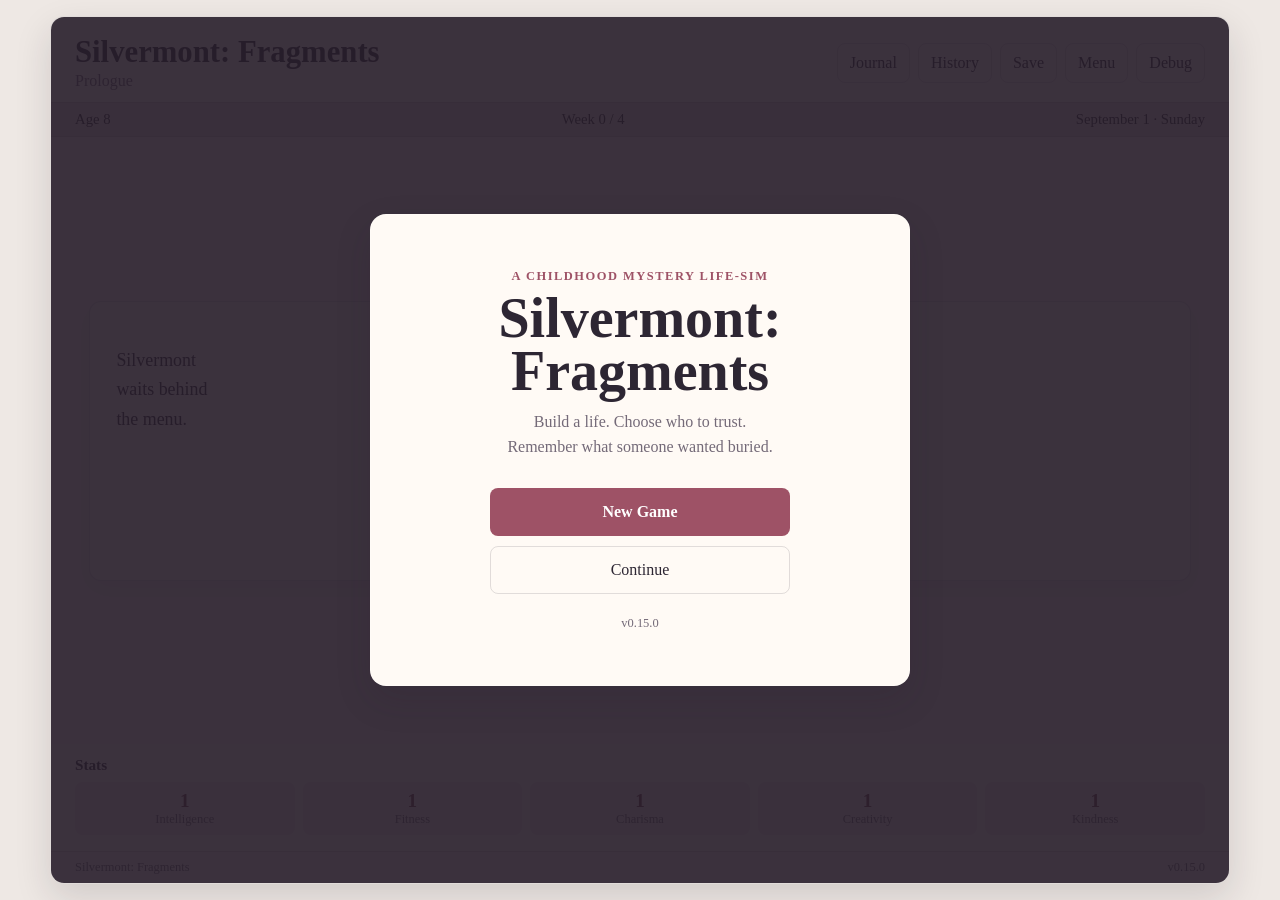
<file: index.html>
<!DOCTYPE html>
<html lang="en">
<head>
  <meta charset="UTF-8" />
  <meta name="viewport" content="width=device-width, initial-scale=1.0, viewport-fit=cover" />
  <meta name="description" content="Silvermont: Fragments — a text-based otome life-sim vertical slice." />
  <title>Silvermont: Fragments</title>
  <link rel="stylesheet" href="css/style.css" />
  <link rel="stylesheet" href="css/v080_patch.css" />
</head>
<body>
  <main id="game" class="game-shell">
    <header class="topbar">
      <div><h1>Silvermont: Fragments</h1><p id="chapterLabel">Prologue</p></div>
      <div class="topbar-actions">
        <button id="historyBtn" class="ghost-btn" type="button">History</button>
        <button id="saveBtn" class="ghost-btn" type="button">Save</button>
        <button id="menuBtn" class="ghost-btn" type="button">Menu</button>
      </div>
    </header>

    <section class="status-strip" aria-label="Game status">
      <span id="ageLabel">Age 8</span><span id="weekLabel">Week 0 / 4</span><span id="dayLabel">September 1 · Sunday</span>
    </section>

    <section class="story-stage" id="vnStage">
      <div id="dialoguePanel" class="dialogue-panel" tabindex="0" role="region" aria-label="Dialogue">
        <aside id="portrait" class="speaker-portrait hidden" aria-label="Speaker portrait"><div id="portraitPixel" class="pixel-portrait" aria-hidden="true"></div></aside>
        <div class="dialogue-content"><div id="speakerName" class="speaker-name"></div><p id="dialogueText">Silvermont waits behind the menu.</p><div id="choiceArea" class="choice-area"></div></div>
      </div>
    </section>

    <section id="mainMenuScreen" class="modal-screen menu-screen" aria-modal="true" role="dialog" aria-labelledby="mainMenuTitle">
      <div class="menu-card">
        <p class="menu-kicker">A childhood mystery life-sim</p><h2 id="mainMenuTitle">Silvermont: Fragments</h2>
        <p class="menu-copy">Build a life. Choose who to trust. Remember what someone wanted buried.</p>
        <div class="menu-actions">
          <button id="newGameMenuBtn" class="primary-btn menu-primary" type="button">New Game</button>
          <button id="continueMenuBtn" class="ghost-btn menu-secondary" type="button">Continue</button>
        </div>
        <span id="menuVersionLabel" class="menu-version">v0.11.0</span>
      </div>
    </section>

    <section id="creatorScreen" class="modal-screen hidden" aria-modal="true" role="dialog" aria-labelledby="creatorTitle">
      <div class="modal-card creator-card">
        <div class="modal-heading"><div><h2 id="creatorTitle">Create the protagonist</h2><p>Female protagonist canon; pronouns are selectable. Surname: <strong>Evans</strong>.</p></div><span id="traitPointsBadge" class="points-badge">3 points remaining</span></div>
        <div class="creator-grid">
          <fieldset><legend>Identity</legend>
            <label>First name<input id="firstNameInput" type="text" maxlength="20" placeholder="Lilianna" /></label>
            <label>Pronouns<select id="pronounsSelect"><option value="she">She / Her</option><option value="he">He / Him</option><option value="they">They / Them</option></select></label>
            <div class="form-row two">
              <label>Birth month<select id="birthMonthSelect"><option value="1">January</option><option value="2">February</option><option value="3">March</option><option value="4">April</option><option value="5">May</option><option value="6">June</option><option value="7">July</option><option value="8">August</option><option value="9" selected>September</option><option value="10">October</option><option value="11">November</option><option value="12">December</option></select></label>
              <label>Birth day<select id="birthDaySelect"></select></label>
            </div>
          </fieldset>
          <fieldset><legend>Appearance</legend><div class="form-row two">
            <label>Hair color<select id="hairColorSelect"><option>Black</option><option selected>Dark Brown</option><option>Brown</option><option>Auburn</option><option>Blonde</option></select></label>
            <label>Hair style<select id="hairStyleSelect"><option>Short</option><option>Bob</option><option selected>Shoulder-length</option><option>Long</option><option>Curly</option></select></label>
            <label>Eye color<select id="eyeColorSelect"><option selected>Brown</option><option>Hazel</option><option>Green</option><option>Blue</option><option>Gray</option></select></label>
            <label>Skin tone<select id="skinToneSelect"><option>Fair</option><option>Light</option><option selected>Medium</option><option>Tan</option><option>Deep</option></select></label>
            <label>Height impression<select id="heightSelect"><option>Petite</option><option selected>Average</option><option>Tall</option></select></label>
            <label>Build impression<select id="buildSelect"><option>Slim</option><option selected>Average</option><option>Sturdy</option><option>Athletic</option></select></label>
          </div><p class="form-note">Appearance changes flavor text only.</p></fieldset>
        </div>
        <fieldset><legend>Emotional state <span class="legend-note">Choose one · free</span></legend><div id="emotionChoices" class="option-grid four">
          <label class="select-card"><input type="radio" name="emotion" value="Calm" checked /><span><strong>Calm</strong><small>Steady under pressure</small></span></label>
          <label class="select-card"><input type="radio" name="emotion" value="Anxious" /><span><strong>Anxious</strong><small>Alert to uncertainty</small></span></label>
          <label class="select-card"><input type="radio" name="emotion" value="Guarded" /><span><strong>Guarded</strong><small>Slow to trust</small></span></label>
          <label class="select-card"><input type="radio" name="emotion" value="Curious" /><span><strong>Curious</strong><small>Drawn to questions</small></span></label>
        </div></fieldset>
        <div class="creator-grid traits-grid">
          <fieldset><legend>Positive traits <span class="legend-note">Cost 1 point each</span></legend><div id="positiveTraitChoices" class="trait-list"><label><input type="checkbox" value="Studious" /><span>Studious</span></label><label><input type="checkbox" value="Sociable" /><span>Sociable</span></label><label><input type="checkbox" value="Creative" /><span>Creative</span></label><label><input type="checkbox" value="Athletic" /><span>Athletic</span></label><label><input type="checkbox" value="Compassionate" /><span>Compassionate</span></label></div></fieldset>
          <fieldset><legend>Negative traits <span class="legend-note">Refund 1 point · max 2</span></legend><div id="negativeTraitChoices" class="trait-list"><label><input type="checkbox" value="Shy" /><span>Shy</span></label><label><input type="checkbox" value="Impulsive" /><span>Impulsive</span></label><label><input type="checkbox" value="Stubborn" /><span>Stubborn</span></label><label><input type="checkbox" value="Sensitive" /><span>Sensitive</span></label><label><input type="checkbox" value="Distractible" /><span>Distractible</span></label></div></fieldset>
        </div>
        <p id="creatorError" class="form-error hidden" role="alert"></p><button id="confirmCharacterBtn" class="primary-btn" type="button">Begin Story</button>
      </div>
    </section>

    <section id="plannerScreen" class="modal-screen hidden" aria-modal="true" role="dialog"><div class="modal-card wide">
      <div class="modal-heading"><div><h2 id="plannerTitle">Plan Week 1</h2><p>Choose one weekday focus, one Saturday focus, and one Sunday focus. Outcomes: 15% Great · 65% Success · 20% Fail (−1 max).</p></div><span class="weekend-badge">Weekend gains ×2</span></div>
      <div class="planner-grid"><div><h3>Monday–Friday</h3><div id="weekdayChoices" class="activity-list"></div></div><div><h3>Saturday</h3><div id="saturdayChoices" class="activity-list"></div></div><div><h3>Sunday</h3><div id="sundayChoices" class="activity-list"></div></div></div>
      <div id="plannerPreview" class="planner-preview">Select all three focuses.</div><button id="beginWeekBtn" class="primary-btn" type="button" disabled>Begin Week</button>
    </div></section>

    <section id="dayResolutionScreen" class="modal-screen hidden" aria-modal="true" role="dialog" aria-labelledby="resolutionTitle"><div class="modal-card resolution-card">
      <div class="modal-heading"><div><h2 id="resolutionTitle">Week in progress</h2><p id="resolutionDate">September 1 · Sunday</p></div><button id="skipResolutionBtn" class="ghost-btn" type="button">Skip</button></div>
      <div class="pixel-loading" aria-hidden="true"><span></span><span></span><span></span><span></span><span></span><span></span><span></span><span></span><span></span><span></span><span></span><span></span><span></span><span></span><span></span><span></span><span></span><span></span><span></span><span></span></div>
      <div class="resolution-readout"><span id="resolutionIcon" class="resolution-icon outcome-success" aria-hidden="true">👍</span><strong id="resolutionActivity">Study</strong><span id="resolutionOutcome">Success</span><b id="resolutionGain">+2 Intelligence</b></div>
      <div id="resolutionProgress" class="resolution-progress" aria-label="Week progress"></div>
    </div></section>

    <section id="summaryScreen" class="modal-screen hidden" aria-modal="true" role="dialog"><div class="modal-card wide"><h2 id="summaryTitle">Week Summary</h2><div id="summaryResults" class="summary-results"></div><div id="statChanges" class="stat-changes"></div><button id="continueSummaryBtn" class="primary-btn" type="button">Continue</button></div></section>
    <section id="historyScreen" class="modal-screen hidden" aria-modal="true" role="dialog"><div class="modal-card history-card"><div class="modal-heading"><div><h2>Dialogue History</h2><p>Previous spoken and narrated lines from this playthrough.</p></div><button id="closeHistoryBtn" class="ghost-btn" type="button">Close</button></div><div id="historyList" class="history-list" aria-live="polite"></div></div></section>
    <section id="statsPanel" class="stats-panel" aria-label="Stats"><h2>Stats</h2><div id="statsGrid" class="stats-grid"></div></section>
    <footer><span>Silvermont: Fragments</span><span id="versionLabel">v0.11.0</span></footer>
  </main>

  <script src="js/config.js"></script>
  <script src="js/events_major.js"></script>
  <script src="js/events_home.js"></script>
  <script src="js/events_social.js"></script>
  <script src="js/events_world.js"></script>
  <script src="js/story.js"></script>
  <script src="js/core.js"></script>
  <script src="js/game.js"></script>
  <script src="js/v080_runtime_patch.js"></script>
  <script src="js/v010_finalize.js"></script>
  <script src="js/v010_schedule_guard.js"></script>
  <script src="js/v011_features.js"></script>
  <script src="js/v011_finalize.js"></script>
</body>
</html>
</file>
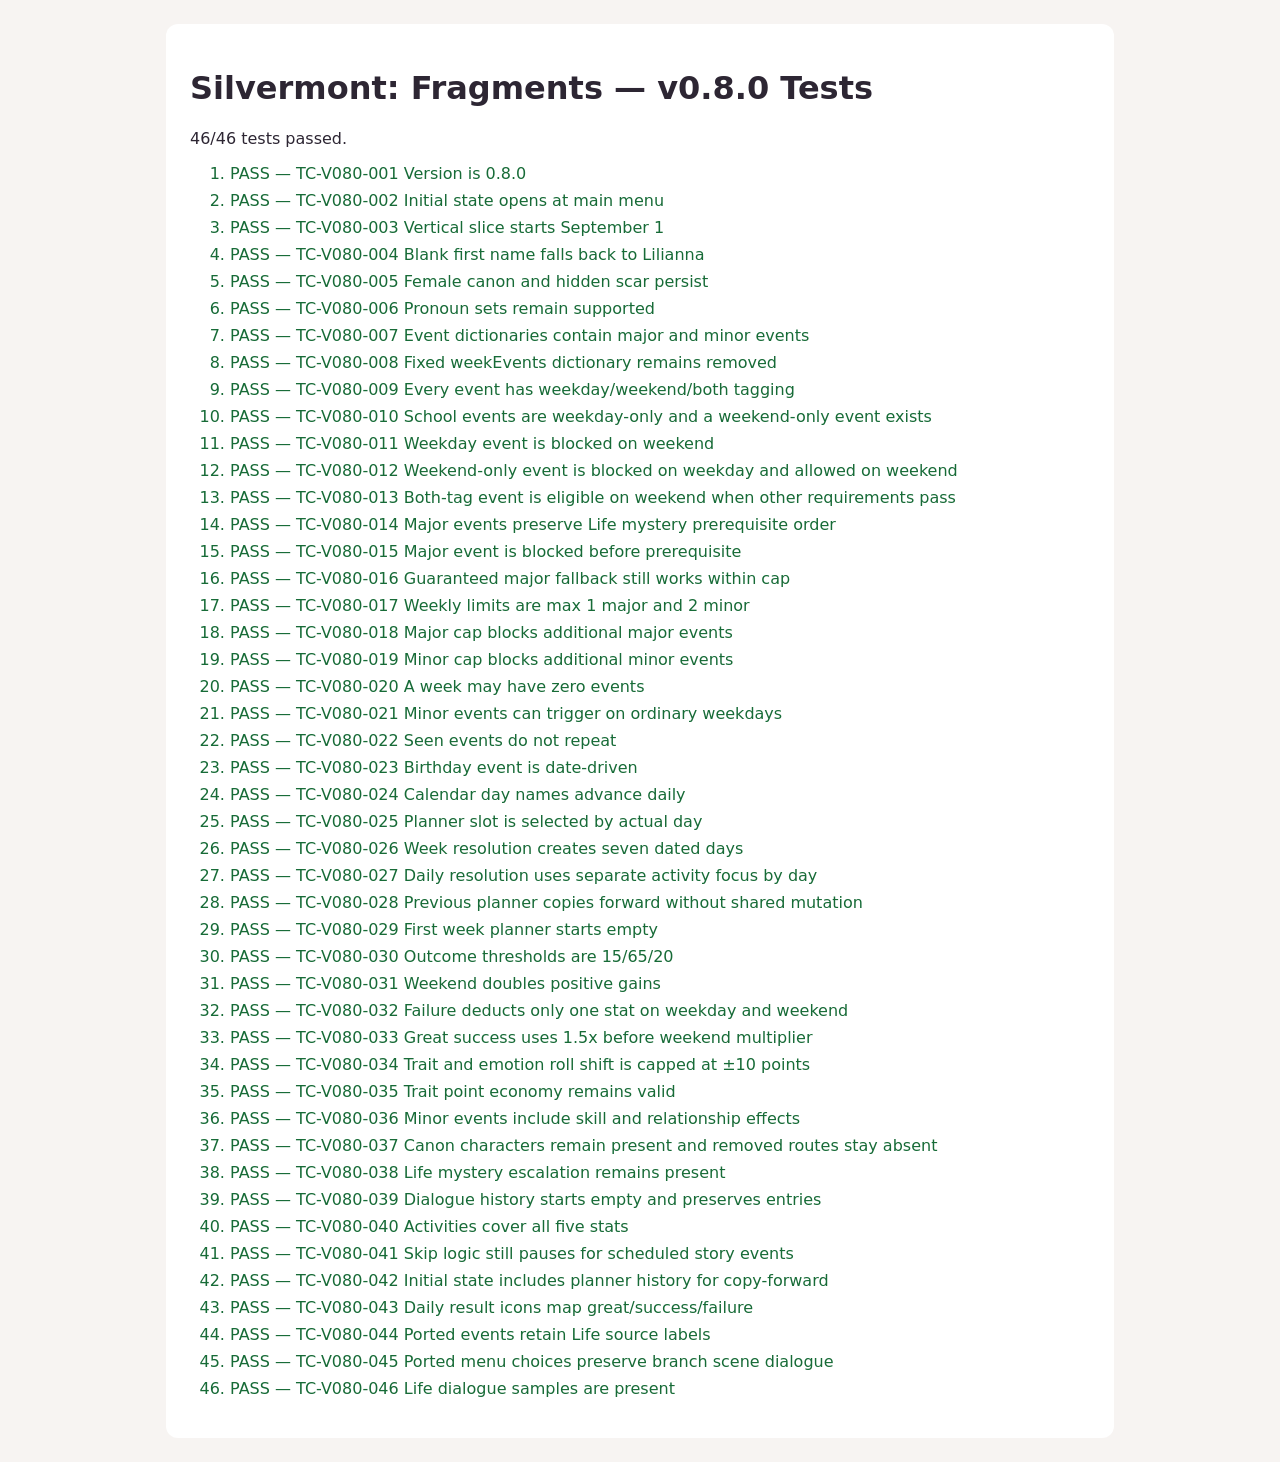
<file: tests.html>
<!DOCTYPE html>
<html lang="en">
<head>
  <meta charset="UTF-8" />
  <meta name="viewport" content="width=device-width, initial-scale=1.0" />
  <title>Silvermont v0.8.0 Tests</title>
  <style>
    body { font-family: system-ui, sans-serif; margin: 24px; background: #f7f4f2; color: #2d2633; }
    main { max-width: 900px; margin: auto; background: white; padding: 24px; border-radius: 12px; }
    .pass { color: #176b37; }
    .fail { color: #a22424; }
    li { margin: 8px 0; }
  </style>
</head>
<body>
  <main>
    <h1>Silvermont: Fragments — v0.8.0 Tests</h1>
    <p id="summary">Running...</p>
    <ol id="results"></ol>
  </main>
  <script src="js/events_major.js"></script>
  <script src="js/events_home.js"></script>
  <script src="js/events_social.js"></script>
  <script src="js/events_world.js"></script>
  <script src="js/story.js"></script>
  <script src="js/core.js"></script>
  <script src="js/tests.js"></script>
</body>
</html>
</file>
<file: css/style.css>
:root {
  --ink: #2d2633;
  --muted: #746a78;
  --paper: #fffaf5;
  --panel: #fffdf9;
  --rose: #9e5266;
  --rose-dark: #713949;
  --gold: #c89658;
  --line: rgba(45, 38, 51, 0.14);
  --shadow: 0 14px 36px rgba(35, 25, 42, 0.14);
  --px-skin: #d9a17d;
  --px-hair: #3c2c29;
  --px-eye: #2b252d;
  --px-mouth: #8f4555;
  --px-clothes: #5c6675;
  --px-brow: #4b3530;
  --px-white: #fff8ee;
}

* { box-sizing: border-box; }
html, body { min-height: 100%; }
body {
  margin: 0;
  min-height: 100dvh;
  display: grid;
  place-items: center;
  padding: clamp(0px, 2vw, 16px);
  font-family: Georgia, "Times New Roman", serif;
  color: var(--ink);
  background: #eee8e4;
  overflow: hidden;
}
button, input, select { font: inherit; }
button { cursor: pointer; min-height: 40px; }
button:disabled { cursor: not-allowed; opacity: .5; }
select, input { color: var(--ink); }
h1, h2, h3, p { margin-top: 0; }

.game-shell {
  width: min(1180px, 100%);
  height: min(900px, calc(100dvh - 32px));
  min-height: min(680px, calc(100dvh - 32px));
  display: grid;
  grid-template-rows: auto auto minmax(0, 1fr) auto auto;
  margin: auto;
  background: var(--paper);
  border: 1px solid var(--line);
  border-radius: 14px;
  overflow: hidden;
  box-shadow: var(--shadow);
  position: relative;
}

.topbar, .status-strip, footer {
  display: flex;
  align-items: center;
  justify-content: space-between;
  gap: 12px;
}
.topbar { padding: clamp(12px, 2vw, 18px) clamp(14px, 2.4vw, 24px) 12px; background: var(--panel); }
h1 { font-size: clamp(1.2rem, 2.4vw, 2rem); margin-bottom: 2px; }
.topbar p { margin-bottom: 0; color: var(--muted); }
.topbar-actions { display: flex; gap: 8px; flex-wrap: wrap; }
.status-strip {
  padding: 8px clamp(14px, 2.4vw, 24px);
  background: #efe5e1;
  border-block: 1px solid var(--line);
  font-size: clamp(.78rem, 1.5vw, .92rem);
}

.story-stage {
  min-height: 0;
  display: flex;
  align-items: center;
  overflow: auto;
  padding: clamp(14px, 3vw, 42px);
  background: var(--paper);
}
.dialogue-panel {
  width: 100%;
  min-height: clamp(190px, 33vh, 280px);
  display: grid;
  grid-template-columns: clamp(72px, 10vw, 104px) minmax(0, 1fr);
  gap: clamp(12px, 2vw, 20px);
  align-items: start;
  padding: clamp(16px, 2.5vw, 26px);
  border: 1px solid var(--line);
  border-radius: 12px;
  background: var(--panel);
  box-shadow: 0 8px 24px rgba(35, 25, 42, 0.08);
}
.dialogue-panel:focus-visible { outline: 3px solid rgba(158, 82, 102, .35); outline-offset: 3px; }
.dialogue-panel.no-portrait { grid-template-columns: 1fr; }
.speaker-portrait {
  width: clamp(72px, 10vw, 104px);
  aspect-ratio: 1 / 1;
  border: 1px solid var(--line);
  border-radius: 6px;
  overflow: hidden;
  background: #e7ddd8;
  image-rendering: pixelated;
}
.pixel-portrait {
  width: 100%; height: 100%;
  display: grid;
  grid-template-columns: repeat(12, 1fr);
  grid-template-rows: repeat(12, 1fr);
  background: #d8ccc5;
  image-rendering: pixelated;
}
.pixel { width: 100%; height: 100%; }
.px-clear { background: transparent; }
.px-skin { background: var(--px-skin); }
.px-hair { background: var(--px-hair); }
.px-eye { background: var(--px-eye); }
.px-mouth { background: var(--px-mouth); }
.px-clothes { background: var(--px-clothes); }
.px-brow { background: var(--px-brow); }
.px-white { background: var(--px-white); }
.pixel-agnes { --px-skin: #d2a07f; --px-hair: #d5cec8; --px-clothes: #704e61; --px-brow: #83756f; }
.pixel-dorian { --px-skin: #c98f69; --px-hair: #332822; --px-clothes: #405a67; --px-brow: #332822; }
.pixel-ethan { --px-skin: #dfab88; --px-hair: #20232c; --px-clothes: #2f405f; --px-brow: #20232c; }
.pixel-fern { --px-skin: #a96f4f; --px-hair: #56351f; --px-clothes: #5b724d; --px-brow: #56351f; }
.pixel-mother { --px-skin: #d7a080; --px-hair: #4b302e; --px-clothes: #71535f; --px-brow: #4b302e; }
.dialogue-content { min-width: 0; }
.speaker-name { display: inline-block; margin-bottom: 10px; color: var(--rose-dark); font-weight: 700; }
.dialogue-panel p {
  min-height: 64px;
  line-height: 1.65;
  font-size: clamp(1rem, 1.8vw, 1.12rem);
  margin-bottom: 16px;
}

.choice-area { display: grid; gap: 8px; margin-bottom: 2px; }
.choice-btn, .activity-btn, .ghost-btn, .primary-btn {
  border-radius: 8px;
  border: 1px solid var(--line);
  transition: transform .16s ease, background .16s ease, border-color .16s ease;
}
.choice-btn, .activity-btn { width: 100%; text-align: left; padding: 10px 12px; background: white; color: var(--ink); }
.choice-btn:hover, .activity-btn:hover { transform: translateY(-1px); border-color: var(--rose); }
.activity-btn.selected { background: #f3dfe5; border-color: var(--rose); }
.primary-btn { padding: 10px 18px; border: 0; color: white; background: var(--rose); font-weight: 700; }
.primary-btn:hover:not(:disabled) { background: var(--rose-dark); transform: translateY(-1px); }
.ghost-btn { padding: 8px 12px; background: transparent; color: var(--ink); }
.ghost-btn:hover { background: #f4e9e6; }

.stats-panel { padding: 12px clamp(14px, 2.4vw, 24px) 16px; background: var(--panel); }
.stats-panel h2 { font-size: .95rem; margin-bottom: 8px; }
.stats-grid { display: grid; grid-template-columns: repeat(5, minmax(0, 1fr)); gap: 8px; }
.stat-card { min-width: 0; padding: 8px 6px; background: #f3ece8; border-radius: 8px; text-align: center; }
.stat-card strong { display: block; font-size: clamp(1rem, 2vw, 1.2rem); color: var(--rose-dark); }
.stat-card span { display: block; overflow-wrap: anywhere; font-size: clamp(.62rem, 1.2vw, .78rem); color: var(--muted); }
footer { padding: 8px clamp(14px, 2.4vw, 24px); border-top: 1px solid var(--line); color: var(--muted); font-size: .78rem; }

.modal-screen {
  position: absolute;
  inset: 0;
  z-index: 20;
  display: grid;
  place-items: center;
  padding: clamp(10px, 2vw, 20px);
  overflow: auto;
  background: rgba(30, 22, 34, .72);
}
.modal-card {
  width: min(920px, 100%);
  max-height: calc(100% - 4px);
  overflow: auto;
  padding: clamp(18px, 3vw, 28px);
  border-radius: 12px;
  background: var(--paper);
  box-shadow: var(--shadow);
}
.modal-card.wide { width: min(1100px, 100%); }
.modal-heading { display: flex; justify-content: space-between; gap: 16px; align-items: flex-start; }
.modal-card label { display: grid; gap: 6px; }
.modal-card input[type="text"], .modal-card select {
  width: 100%; min-height: 42px; padding: 9px 11px;
  border: 1px solid var(--line); border-radius: 8px; background: white;
}

.menu-screen { z-index: 40; background: rgba(38, 28, 42, .9); }
.menu-card {
  width: min(540px, calc(100% - 24px));
  padding: clamp(28px, 7vw, 54px);
  text-align: center;
  border: 1px solid rgba(255,255,255,.16);
  border-radius: 16px;
  background: var(--paper);
  box-shadow: var(--shadow);
}
.menu-kicker { margin-bottom: 8px; color: var(--rose); font-size: .78rem; font-weight: 700; letter-spacing: .12em; text-transform: uppercase; }
.menu-card h2 { margin-bottom: 12px; font-size: clamp(2rem, 7vw, 3.5rem); line-height: .95; }
.menu-copy { max-width: 34ch; margin: 0 auto 28px; color: var(--muted); line-height: 1.55; }
.menu-actions { display: grid; gap: 10px; width: min(300px, 100%); margin: 0 auto; }
.menu-primary, .menu-secondary { width: 100%; min-height: 48px; text-align: center; }
.menu-version { display: block; margin-top: 22px; color: var(--muted); font-size: .78rem; }

.creator-card { width: min(1000px, 100%); }
.creator-grid { display: grid; grid-template-columns: repeat(2, minmax(0, 1fr)); gap: 16px; }
.traits-grid { margin-top: 16px; }
fieldset { min-width: 0; margin: 0 0 16px; padding: 16px; border: 1px solid var(--line); border-radius: 10px; background: rgba(255,255,255,.45); }
legend { padding: 0 6px; font-weight: 700; color: var(--rose-dark); }
.legend-note { font-weight: 400; color: var(--muted); font-size: .82rem; }
.form-row { display: grid; gap: 12px; }
.form-row.two { grid-template-columns: repeat(2, minmax(0, 1fr)); }
fieldset > label + label, fieldset > label + .form-row { margin-top: 12px; }
.form-note { margin: 10px 0 0; color: var(--muted); font-size: .82rem; }
.form-error { margin: 0 0 12px; padding: 10px 12px; border-radius: 8px; background: #f7dddd; color: #7a2222; }
.points-badge, .weekend-badge { padding: 7px 10px; border-radius: 999px; white-space: nowrap; }
.points-badge { background: #e7efe7; color: #355f3e; }
.points-badge.invalid { background: #f7dddd; color: #7a2222; }
.weekend-badge { background: #f0dfc9; color: #725229; }
.option-grid { display: grid; gap: 8px; }
.option-grid.four { grid-template-columns: repeat(4, minmax(0, 1fr)); }
.select-card { position: relative; }
.select-card input { position: absolute; opacity: 0; pointer-events: none; }
.select-card span { display: block; min-height: 76px; padding: 11px; border: 1px solid var(--line); border-radius: 8px; background: white; cursor: pointer; }
.select-card small { display: block; margin-top: 4px; color: var(--muted); }
.select-card input:checked + span { background: #f3dfe5; border-color: var(--rose); }
.trait-list { display: grid; gap: 7px; }
.trait-list label { grid-template-columns: auto 1fr; align-items: center; gap: 8px; padding: 8px 10px; border: 1px solid var(--line); border-radius: 8px; background: white; }
.trait-list input { width: 18px; height: 18px; }

.planner-grid { display: grid; grid-template-columns: repeat(3, minmax(0, 1fr)); gap: 18px; }
.activity-list { display: grid; gap: 8px; }
.activity-btn small { display: block; margin-top: 3px; color: var(--muted); }
.planner-preview { margin: 20px 0 12px; padding: 12px; border: 1px dashed var(--gold); border-radius: 8px; background: #fff7ea; }
.summary-results { display: grid; gap: 10px; }
.summary-item { padding: 12px; border-radius: 8px; background: #f3ece8; }
.summary-item strong { color: var(--rose-dark); }
.summary-item small { color: var(--muted); }
.stat-changes { margin: 16px 0; display: flex; flex-wrap: wrap; gap: 8px; }
.change-chip { padding: 7px 10px; border-radius: 999px; background: #e7efe7; }
.change-chip.zero { background: #ece9ec; color: var(--muted); }
.history-card { width: min(760px, 100%); }
.history-list { max-height: 60vh; overflow: auto; border-top: 1px solid var(--line); }
.history-entry { padding: 12px 2px; border-bottom: 1px solid var(--line); }
.history-entry strong { color: var(--rose-dark); }
.history-entry p { margin: 4px 0 0; line-height: 1.5; }
.history-empty { margin: 16px 0 0; color: var(--muted); }
.hidden { display: none !important; }

@media (max-width: 820px) {
  .topbar, .modal-heading { align-items: flex-start; }
  .creator-grid { grid-template-columns: 1fr; }
  .option-grid.four { grid-template-columns: repeat(2, minmax(0, 1fr)); }
  .planner-grid { grid-template-columns: 1fr; }
}

@media (max-width: 680px) {
  body { padding: 0; place-items: stretch; }
  .game-shell {
    width: 100vw;
    height: 100dvh;
    min-height: 0;
    border: 0;
    border-radius: 0;
    box-shadow: none;
  }
  .topbar { padding: 10px 12px 8px; }
  .topbar > div:first-child { min-width: 0; }
  .topbar p { font-size: .78rem; }
  .topbar-actions { gap: 5px; }
  .ghost-btn { min-height: 38px; padding: 7px 9px; }
  .status-strip { padding: 7px 12px; gap: 6px; font-size: .72rem; }
  .story-stage { align-items: stretch; padding: 10px; }
  .dialogue-panel {
    min-height: 100%;
    grid-template-columns: 68px minmax(0, 1fr);
    gap: 10px;
    padding: 14px;
  }
  .speaker-portrait { width: 68px; }
  .dialogue-panel p { min-height: 50px; margin-bottom: 10px; }
  .stats-panel { padding: 8px 10px 10px; }
  .stats-panel h2 { display: none; }
  .stats-grid { gap: 4px; }
  .stat-card { padding: 6px 3px; }
  footer { padding: 6px 10px; font-size: .7rem; }
  .modal-screen { padding: 0; align-items: stretch; }
  .modal-card {
    width: 100%;
    max-height: none;
    min-height: 100%;
    padding: 18px 14px calc(18px + env(safe-area-inset-bottom));
    border-radius: 0;
  }
  .menu-screen { align-items: center; padding: 12px; }
  .menu-card { width: 100%; padding: 32px 20px; }
  .form-row.two, .option-grid.four { grid-template-columns: 1fr; }
  .points-badge, .weekend-badge { white-space: normal; }
  .choice-btn, .activity-btn, .primary-btn { min-height: 46px; }
}

@media (max-width: 390px) {
  h1 { font-size: 1.05rem; }
  .topbar-actions .ghost-btn { font-size: .78rem; }
  .dialogue-panel { grid-template-columns: 58px minmax(0, 1fr); padding: 12px; }
  .speaker-portrait { width: 58px; }
  .speaker-name { margin-bottom: 6px; }
  .dialogue-panel p { font-size: .96rem; line-height: 1.55; }
  .stat-card span { font-size: .56rem; }
}

@media (max-height: 620px) and (min-width: 681px) {
  .game-shell { height: calc(100dvh - 16px); min-height: 0; }
  .story-stage { padding-block: 12px; }
  .dialogue-panel { min-height: 170px; }
  .stats-panel { padding-block: 8px; }
}

/* v0.7.0 day-by-day pixel resolution */
.resolution-card { width: min(620px, 100%); text-align: center; }
.resolution-card .modal-heading { text-align: left; }
.pixel-loading {
  width: min(320px, 86%);
  aspect-ratio: 5 / 2;
  margin: 26px auto 20px;
  display: grid;
  grid-template-columns: repeat(5, 1fr);
  grid-template-rows: repeat(4, 1fr);
  gap: 4px;
  image-rendering: pixelated;
}
.pixel-loading span {
  background: #e8ddd8;
  border: 1px solid rgba(45, 38, 51, .08);
  animation: pixelPulse 1s steps(2, end) infinite;
}
.pixel-loading span:nth-child(3n + 1) { animation-delay: -.2s; }
.pixel-loading span:nth-child(3n + 2) { animation-delay: -.45s; }
.pixel-loading span:nth-child(5n) { animation-delay: -.7s; }
@keyframes pixelPulse {
  0%, 100% { background: #e8ddd8; transform: translateY(0); }
  50% { background: var(--rose); transform: translateY(-2px); }
}
.resolution-readout {
  display: grid;
  gap: 6px;
  margin: 0 auto 20px;
  padding: 16px;
  border: 1px solid var(--line);
  border-radius: 10px;
  background: #fffdf9;
}
.resolution-readout strong { font-size: 1.18rem; color: var(--rose-dark); }
.resolution-readout span { color: var(--muted); }
.resolution-readout b { font-size: 1.08rem; color: #355f3e; }
.resolution-readout b.zero { color: var(--muted); }
.resolution-progress {
  display: grid;
  grid-template-columns: repeat(7, minmax(0, 1fr));
  gap: 6px;
}
.day-progress-cell {
  padding: 8px 2px;
  border: 1px solid var(--line);
  border-radius: 5px;
  background: #eee7e3;
  color: var(--muted);
  font-size: .75rem;
  font-weight: 700;
}
.day-progress-cell.done { background: #dfe9df; color: #355f3e; }
.day-progress-cell.active { outline: 2px solid var(--rose); outline-offset: 1px; background: #f3dfe5; color: var(--rose-dark); }
.day-progress-cell.has-event::after { content: " !"; color: var(--rose-dark); }

@media (max-width: 680px) {
  .resolution-card { min-height: 100%; display: flex; flex-direction: column; justify-content: center; }
  .pixel-loading { width: min(280px, 90%); gap: 3px; }
  .resolution-progress { gap: 3px; }
  .day-progress-cell { font-size: .66rem; padding: 7px 1px; }
}

/* v0.7.0 result pause and negative deltas */
#dayResolutionScreen:not(.hidden) .resolution-card { cursor: pointer; }
#dayResolutionScreen button { cursor: pointer; }
.resolution-readout b.negative { color: #8b3434; }
.change-chip.negative { background: #f4dddd; color: #7a2222; }
</file>
<file: css/v080_patch.css>
/* v0.8.0 interaction and result-icon patch */
body, .game-shell, .modal-screen, button, label, .dialogue-panel, .stats-panel, footer {
  -webkit-user-select: none;
  user-select: none;
}
input, select, textarea {
  -webkit-user-select: text;
  user-select: text;
}
.resolution-icon {
  width: 64px;
  aspect-ratio: 1 / 1;
  margin: 0 auto 4px;
  display: grid;
  place-items: center;
  border: 3px solid var(--line);
  border-radius: 4px;
  background: #eee7e3;
  font-family: "Segoe UI Emoji", "Apple Color Emoji", sans-serif;
  font-size: 2rem;
  line-height: 1;
  image-rendering: pixelated;
  box-shadow: 4px 4px 0 rgba(45, 38, 51, .12);
}
.resolution-icon.outcome-great { background: #fff0b8; border-color: #c89658; }
.resolution-icon.outcome-success { background: #dfe9df; border-color: #6d8d72; }
.resolution-icon.outcome-failure { background: #f4dddd; border-color: #a35757; }
.resolution-icon.outcome-neutral { color: var(--muted); }
@media (max-width: 680px) {
  .resolution-icon { width: 56px; font-size: 1.75rem; }
}
</file>
